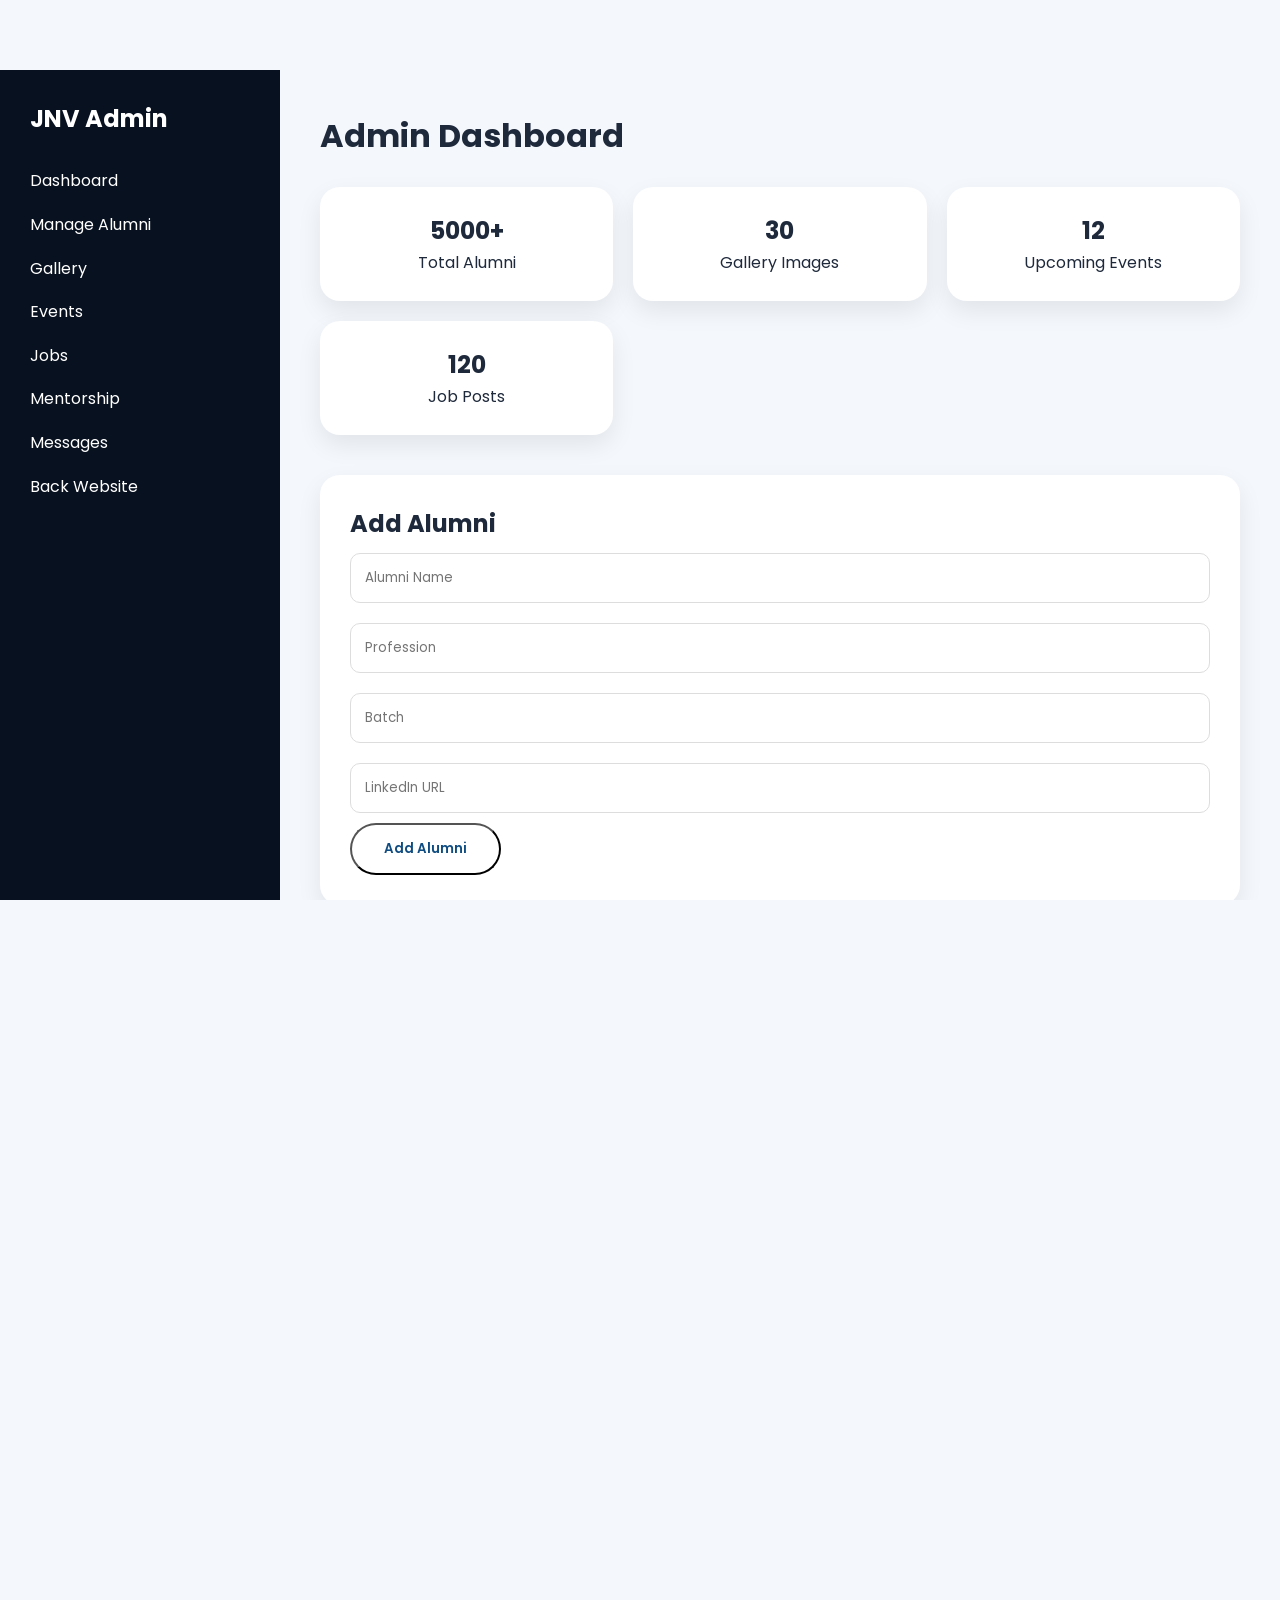
<file: admin/dashboard.html>
<!DOCTYPE html>
<html lang="en">
<head>
<meta charset="UTF-8">
<meta name="viewport" content="width=device-width, initial-scale=1.0">

<title>Admin Dashboard | JNV Alumni</title>

<link rel="stylesheet" href="../css/style.css">

<link href="https://fonts.googleapis.com/css2?family=Poppins:wght@300;400;500;600;700;800&display=swap" rel="stylesheet">

<link rel="stylesheet"
href="https://cdnjs.cloudflare.com/ajax/libs/font-awesome/6.5.2/css/all.min.css">

<style>

.dashboard{
display:flex;
min-height:100vh;
}

.sidebar{
width:280px;
background:#08111f;
color:white;
padding:30px;
}

.sidebar h2{
margin-bottom:30px;
}

.sidebar ul{
list-style:none;
}

.sidebar ul li{
margin:18px 0;
}

.sidebar ul li a{
color:white;
text-decoration:none;
font-size:1rem;
}

.main{
flex:1;
padding:40px;
background:#f4f8fc;
}

.admin-cards{
display:grid;
grid-template-columns:
repeat(auto-fit,minmax(220px,1fr));
gap:20px;
margin-bottom:40px;
}

.admin-card{
background:white;
padding:25px;
border-radius:20px;
box-shadow:0 10px 25px rgba(0,0,0,.08);
text-align:center;
}

.admin-form{
background:white;
padding:30px;
border-radius:20px;
margin-bottom:30px;
box-shadow:0 10px 25px rgba(0,0,0,.08);
}

.admin-form input,
.admin-form textarea,
.admin-form select{
width:100%;
padding:14px;
margin:10px 0;
border-radius:10px;
border:1px solid #ddd;
}

.admin-table{
width:100%;
background:white;
border-radius:20px;
overflow:hidden;
box-shadow:0 10px 25px rgba(0,0,0,.08);
}

.admin-table table{
width:100%;
border-collapse:collapse;
}

.admin-table th,
.admin-table td{
padding:15px;
text-align:left;
border-bottom:1px solid #eee;
}

</style>

</head>

<body>

<div class="dashboard">

<!-- Sidebar -->

<div class="sidebar">

<h2>JNV Admin</h2>

<ul>

<li><a href="#">Dashboard</a></li>

<li><a href="#">Manage Alumni</a></li>

<li><a href="#">Gallery</a></li>

<li><a href="#">Events</a></li>

<li><a href="#">Jobs</a></li>

<li><a href="#">Mentorship</a></li>

<li><a href="#">Messages</a></li>

<li><a href="../index.html">Back Website</a></li>

</ul>

</div>

<!-- Main -->

<div class="main">

<h1>Admin Dashboard</h1>

<br>

<!-- Stats -->

<div class="admin-cards">

<div class="admin-card">
<h2>5000+</h2>
<p>Total Alumni</p>
</div>

<div class="admin-card">
<h2>30</h2>
<p>Gallery Images</p>
</div>

<div class="admin-card">
<h2>12</h2>
<p>Upcoming Events</p>
</div>

<div class="admin-card">
<h2>120</h2>
<p>Job Posts</p>
</div>

</div>

<!-- Add Alumni -->

<div class="admin-form">

<h2>Add Alumni</h2>

<input type="text" placeholder="Alumni Name">

<input type="text" placeholder="Profession">

<input type="text" placeholder="Batch">

<input type="text" placeholder="LinkedIn URL">

<button class="btn-primary">
Add Alumni
</button>

</div>

<!-- Add Event -->

<div class="admin-form">

<h2>Add Event</h2>

<input type="text" placeholder="Event Name">

<input type="date">

<textarea placeholder="Event Description"></textarea>

<button class="btn-primary">
Add Event
</button>

</div>

<!-- Upload Gallery -->

<div class="admin-form">

<h2>Upload Gallery Image</h2>

<input type="file">

<button class="btn-primary">
Upload
</button>

</div>

<!-- Recent Registrations -->

<div class="admin-table">

<table>

<thead>

<tr>
<th>Name</th>
<th>Email</th>
<th>Batch</th>
<th>Status</th>
</tr>

</thead>

<tbody>

<tr>
<td>Harsh Chauhan</td>
<td>harsh@example.com</td>
<td>2026</td>
<td>Approved</td>
</tr>

<tr>
<td>Priya Patel</td>
<td>priya@example.com</td>
<td>2027</td>
<td>Pending</td>
</tr>

<tr>
<td>Rahul Sharma</td>
<td>rahul@example.com</td>
<td>2028</td>
<td>Approved</td>
</tr>

</tbody>

</table>

</div>

</div>

</div>

<script src="../js/script.js"></script>

</body>
</html>
</file>
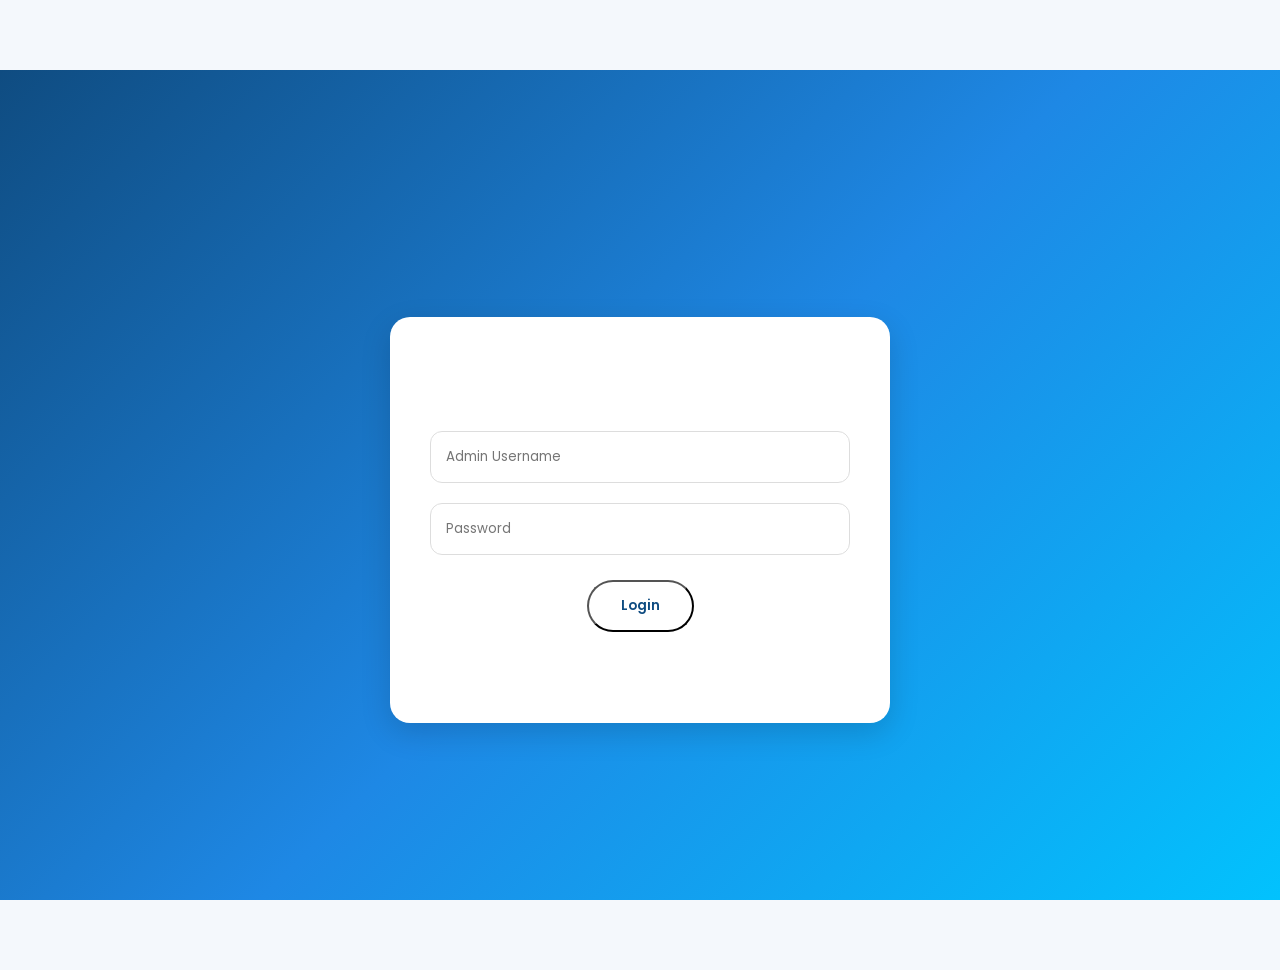
<file: admin/login.html>
<!DOCTYPE html>
<html lang="en">
<head>
<meta charset="UTF-8">
<meta name="viewport" content="width=device-width, initial-scale=1.0">

<title>Admin Login | JNV Alumni</title>

<link rel="stylesheet" href="../css/style.css">

<link href="https://fonts.googleapis.com/css2?family=Poppins:wght@300;400;500;600;700;800&display=swap" rel="stylesheet">

<link rel="stylesheet"
href="https://cdnjs.cloudflare.com/ajax/libs/font-awesome/6.5.2/css/all.min.css">

</head>

<body>

<section class="hero" style="min-height:100vh;">

<div class="hero-content">

<div class="card" style="max-width:500px;margin:auto;padding:40px;">

<h2 style="margin-bottom:25px;">
Admin Login
</h2>

<form action="dashboard.html">

<input
type="text"
placeholder="Admin Username"
required
style="
width:100%;
padding:15px;
margin:10px 0;
border-radius:12px;
border:1px solid #ddd;">

<input
type="password"
placeholder="Password"
required
style="
width:100%;
padding:15px;
margin:10px 0;
border-radius:12px;
border:1px solid #ddd;">

<button
type="submit"
class="btn-primary"
style="margin-top:15px;">

Login

</button>

</form>

<br>

<a href="../index.html"
style="
color:white;
text-decoration:none;
font-weight:600;">

← Back To Website

</a>

</div>

</div>

</section>

<script src="../js/script.js"></script>

</body>
</html>
</file>
<file: css/style.css>
/* =========================
   RESET
========================= */

* {
    margin: 0;
    padding: 0;
    box-sizing: border-box;
    font-family: 'Poppins', sans-serif;
}

html {
    scroll-behavior: smooth;
}

body {
    background: #f4f8fc;
    color: #1e293b;
    overflow-x: hidden;
    line-height: 1.6;
}

img {
    max-width: 100%;
    display: block;
}

a {
    text-decoration: none;
}

ul {
    list-style: none;
}

/* =========================
   VARIABLES
========================= */

:root {
    --primary: #0f4c81;
    --secondary: #1e88e5;
    --accent: #00c6ff;
    --dark: #08111f;
    --light: #ffffff;
    --text: #1e293b;
    --shadow: 0 10px 30px rgba(0, 0, 0, .15);
}

/* =========================
   PARTICLES
========================= */

#tsparticles {
    position: fixed;
    top: 0;
    left: 0;
    width: 100%;
    height: 100%;
    z-index: -1;
}

/* =========================
   NAVBAR
========================= */

.navbar {
    position: fixed;
    top: 0;
    left: 0;
    width: 100%;
    padding: 18px 8%;
    display: flex;
    justify-content: space-between;
    align-items: center;
    background: rgba(255, 255, 255, .85);
    backdrop-filter: blur(15px);
    -webkit-backdrop-filter: blur(15px); /* Safari support */
    box-shadow: 0 4px 20px rgba(0, 0, 0, .08);
    z-index: 1000;
    transition: .3s ease;
}

.logo {
    display: flex;
    align-items: center;
    gap: 12px;
}

.logo img {
    width: 50px;
    height: 50px;
    object-fit: contain;
}

.logo span {
    font-size: 1.2rem;
    font-weight: 700;
    color: var(--primary);
}

.nav-links {
    display: flex;
    align-items: center;
    gap: 25px;
}

.nav-links a {
    color: #111827;
    font-weight: 500;
    transition: .3s;
    position: relative;
}

.nav-links a:hover {
    color: var(--secondary);
}

/* Active link underline */
.nav-links a.active {
    color: var(--secondary);
}

.nav-links a.active::after {
    content: '';
    position: absolute;
    bottom: -4px;
    left: 0;
    width: 100%;
    height: 2px;
    background: var(--secondary);
    border-radius: 2px;
}

#theme-toggle {
    border: none;
    width: 45px;
    height: 45px;
    border-radius: 50%;
    cursor: pointer;
    background: var(--secondary);
    color: #fff;
    font-size: 1rem;
    flex-shrink: 0;
}

.menu-btn {
    display: none;
    border: none;
    background: none;
    cursor: pointer;
    font-size: 28px;
    color: var(--primary);
    flex-shrink: 0;
}

/* =========================
   HERO
========================= */

.hero {
    min-height: 100svh; /* svh = safe viewport height (mobile bar aware) */
    display: flex;
    justify-content: center;
    align-items: center;
    text-align: center;
    padding: 120px 8%;
    background: linear-gradient(
        135deg,
        #0f4c81,
        #1e88e5,
        #00c6ff
    );
    color: white;
}

.hero-content {
    max-width: 850px;
}

.hero h1 {
    font-size: 4rem;
    font-weight: 800;
    margin-bottom: 20px;
}

.hero h1 span {
    display: block;
    color: #ffd54f;
}

.hero p {
    font-size: 1.2rem;
    margin-bottom: 35px;
}

.hero-buttons {
    display: flex;
    justify-content: center;
    gap: 20px;
    flex-wrap: wrap;
}

.btn-primary,
.btn-secondary {
    padding: 14px 32px;
    border-radius: 50px;
    font-weight: 600;
    transition: .3s;
    display: inline-block;
}

.btn-primary {
    background: #fff;
    color: var(--primary);
}

.btn-secondary {
    border: 2px solid #fff;
    color: #fff;
}

.btn-primary:hover,
.btn-secondary:hover {
    transform: translateY(-4px);
    box-shadow: 0 8px 20px rgba(0, 0, 0, .2);
}

/* =========================
   STATS
========================= */

.stats {
    padding: 100px 8%;
    display: grid;
    grid-template-columns: repeat(auto-fit, minmax(220px, 1fr));
    gap: 30px;
}

.stat-card {
    background: #fff;
    padding: 35px;
    border-radius: 20px;
    text-align: center;
    box-shadow: var(--shadow);
    transition: .3s;
}

.stat-card:hover {
    transform: translateY(-10px);
}

/* Index page counter */
.stat-card h2 {
    font-size: 3rem;
    color: var(--secondary);
}

/* About page vision/mission headings */
.stat-card h3 {
    font-size: 1.4rem;
    color: var(--primary);
    margin: 12px 0 8px;
}

.stat-card i {
    color: var(--secondary);
}

.stat-card p {
    margin-top: 10px;
    color: #64748b;
}

/* =========================
   FEATURED / SECTIONS
========================= */

.featured {
    padding: 100px 8%;
}

.featured h2 {
    text-align: center;
    font-size: 2.8rem;
    color: var(--primary);
    margin-bottom: 50px;
}

/* Section description paragraph (about page) */
.section-desc {
    max-width: 900px;
    margin: -20px auto 0;
    text-align: center;
    line-height: 2;
    color: #475569;
    font-size: 1.05rem;
}

/* =========================
   CARDS
========================= */

.cards {
    display: grid;
    grid-template-columns: repeat(auto-fit, minmax(280px, 1fr));
    gap: 30px;
}

.card {
    background: #fff;
    border-radius: 20px;
    overflow: hidden;
    box-shadow: var(--shadow);
    transition: .3s;
    text-align: center;
    padding: 30px 20px;
}

.card:hover {
    transform: translateY(-10px);
}

.card img {
    width: 100%;
    height: 320px;
    object-fit: cover;
    border-radius: 0; /* full bleed inside card */
}

.card h3 {
    padding: 15px 15px 5px;
    color: var(--primary);
    font-size: 1.1rem;
}

.card p {
    padding: 0 15px 20px;
    color: #64748b;
    font-size: 0.95rem;
}

/* Principal card special */
.principal-card {
    max-width: 500px;
    margin: 0 auto;
}

/* =========================
   GALLERY
========================= */

.gallery-grid {
    display: grid;
    grid-template-columns: repeat(auto-fit, minmax(280px, 1fr));
    gap: 20px;
    padding: 40px 8%;
}

.gallery-grid img {
    width: 100%;
    height: 280px;
    object-fit: cover;
    border-radius: 20px;
    cursor: pointer;
    transition: .4s;
    box-shadow: 0 10px 25px rgba(0, 0, 0, .15);
}

.gallery-grid img:hover {
    transform: scale(1.05);
}

/* =========================
   LIGHTBOX
========================= */

#lightbox {
    display: none;
    position: fixed;
    inset: 0;
    background: rgba(0, 0, 0, .95);
    justify-content: center;
    align-items: center;
    z-index: 9999;
}

#lightbox.active {
    display: flex;
}

#lightbox img {
    max-width: 90%;
    max-height: 90%;
    border-radius: 15px;
}

#closeLightbox {
    position: absolute;
    top: 20px;
    right: 30px;
    color: #fff;
    font-size: 50px;
    cursor: pointer;
    line-height: 1;
}

/* =========================
   LOADER
========================= */

#loader {
    position: fixed;
    inset: 0;
    background: #fff;
    display: flex;
    justify-content: center;
    align-items: center;
    z-index: 99999;
    transition: opacity .4s ease;
}

.spinner {
    width: 70px;
    height: 70px;
    border: 6px solid #ddd;
    border-top: 6px solid var(--secondary);
    border-radius: 50%;
    animation: spin 1s linear infinite;
}

@keyframes spin {
    100% {
        transform: rotate(360deg);
    }
}

.loaded #loader {
    opacity: 0;
    pointer-events: none;
}

/* =========================
   WHATSAPP BUTTON
========================= */

.whatsapp-btn {
    position: fixed;
    left: 20px;
    bottom: 20px;
    width: 60px;
    height: 60px;
    border-radius: 50%;
    display: flex;
    justify-content: center;
    align-items: center;
    background: #25D366;
    color: #fff;
    font-size: 30px;
    z-index: 999;
    box-shadow: 0 10px 25px rgba(0, 0, 0, .2);
    transition: .3s;
}

.whatsapp-btn:hover {
    transform: scale(1.1);
}

/* =========================
   GLASS EFFECT
========================= */

.glass {
    background: rgba(255, 255, 255, .08);
    backdrop-filter: blur(15px);
    -webkit-backdrop-filter: blur(15px);
    border-radius: 15px;
    border: 1px solid rgba(255, 255, 255, .1);
    box-shadow: 0 8px 32px rgba(0, 0, 0, .3);
}

/* =========================
   FOOTER
========================= */

footer {
    background: var(--dark);
    color: #fff;
    text-align: center;
    padding: 30px;
    font-size: 0.95rem;
}

/* =========================
   DARK MODE
========================= */

body.dark-mode {
    background: #08111f;
    color: #e2e8f0;
}

body.dark-mode .navbar {
    background: rgba(8, 17, 31, .95);
}

body.dark-mode .logo span,
body.dark-mode .nav-links a {
    color: #e2e8f0;
}

body.dark-mode .nav-links a.active {
    color: var(--accent);
}

body.dark-mode .nav-links a.active::after {
    background: var(--accent);
}

body.dark-mode .card,
body.dark-mode .stat-card {
    background: #101c2f;
    color: #e2e8f0;
}

body.dark-mode .card p,
body.dark-mode .stat-card p,
body.dark-mode .section-desc {
    color: #94a3b8;
}

body.dark-mode .card h3,
body.dark-mode .stat-card h3,
body.dark-mode .featured h2 {
    color: var(--accent);
}

body.dark-mode footer {
    background: #020617;
}

body.dark-mode #loader {
    background: #08111f;
}

/* =========================
   RESPONSIVE - TABLET (≤992px)
========================= */

@media (max-width: 992px) {

    .navbar {
        padding: 12px 20px;
    }

    .menu-btn {
        display: block;
    }

    .nav-links {
        display: none;
        position: absolute;
        top: 100%; /* always stick to navbar bottom */
        left: 0;
        width: 100%;
        flex-direction: column;
        text-align: center;
        gap: 0;
        padding: 10px 0;
        background: #fff;
        box-shadow: 0 5px 15px rgba(0, 0, 0, .1);
        z-index: 999;
    }

    .nav-links li {
        width: 100%;
    }

    .nav-links li a {
        display: block;
        padding: 12px 20px;
        border-bottom: 1px solid #f1f5f9;
    }

    .nav-links a.active::after {
        display: none; /* remove underline on mobile; use color only */
    }

    .nav-links.active {
        display: flex;
    }

    body.dark-mode .nav-links {
        background: #101c2f;
    }

    body.dark-mode .nav-links li a {
        border-bottom-color: #1e2d42;
    }

    .hero h1 {
        font-size: 3rem;
    }

    .stats {
        padding: 60px 5%;
    }

    .featured {
        padding: 60px 5%;
    }

    .gallery-grid {
        padding: 40px 5%;
    }
}

/* =========================
   RESPONSIVE - MOBILE (≤768px)
========================= */

@media (max-width: 768px) {

    .hero h1 {
        font-size: 2.5rem;
    }

    .hero p {
        font-size: 1rem;
    }

    .featured h2 {
        font-size: 2rem;
        margin-bottom: 30px;
    }

    .cards {
        grid-template-columns: 1fr;
    }

    .card img {
        height: 240px;
    }

    .gallery-grid {
        grid-template-columns: repeat(auto-fit, minmax(150px, 1fr));
    }

    .gallery-grid img {
        height: 180px;
    }
}

/* =========================
   RESPONSIVE - SMALL MOBILE (≤576px)
========================= */

@media (max-width: 576px) {

    .hero {
        padding: 120px 5% 80px;
    }

    .hero h1 {
        font-size: 1.8rem;
    }

    .hero p {
        font-size: 0.95rem;
    }

    .logo span {
        display: none;
    }

    .hero-buttons {
        flex-direction: column;
        align-items: center;
    }

    .btn-primary,
    .btn-secondary {
        width: 100%;
        max-width: 260px;
        text-align: center;
    }

    .stat-card {
        padding: 25px 15px;
    }

    .stat-card h2 {
        font-size: 2.2rem;
    }

    .section-desc {
        font-size: 0.95rem;
    }

    .featured h2 {
        font-size: 1.8rem;
    }

    #closeLightbox {
        font-size: 35px;
        top: 15px;
        right: 20px;
    }

    .whatsapp-btn {
        width: 50px;
        height: 50px;
        font-size: 24px;
        left: 15px;
        bottom: 15px;
    }
}
/* =========================
   SCROLL TO TOP BUTTON
========================= */

#topBtn {
    position: fixed;
    right: 20px;
    bottom: 20px;
    width: 50px;
    height: 50px;
    border-radius: 50%;
    border: none;
    cursor: pointer;
    font-size: 18px;
    z-index: 999;
    background: var(--secondary);
    color: #fff;
    box-shadow: 0 5px 20px rgba(0, 0, 0, .2);
    opacity: 0;
    transform: translateY(20px);
    pointer-events: none;
    transition: opacity .3s ease, transform .3s ease;
}

#topBtn.visible {
    opacity: 1;
    transform: translateY(0);
    pointer-events: all;
}

#topBtn:hover {
    background: var(--primary);
    transform: translateY(-3px);
}

/* =========================
   SCROLL REVEAL ANIMATION
========================= */

.reveal-hidden {
    opacity: 0;
    transform: translateY(40px);
    transition: opacity .7s ease, transform .7s ease;
}

.reveal-hidden.revealed {
    opacity: 1;
    transform: translateY(0);
}

/* =========================
   ALUMNI PAGE
========================= */

.search-bar {
    display: flex;
    gap: 15px;
    justify-content: center;
    flex-wrap: wrap;
    margin-top: 10px;
}

.search-input,
.batch-select {
    padding: 14px 18px;
    border-radius: 12px;
    border: 1px solid #dde3ee;
    font-family: 'Poppins', sans-serif;
    font-size: 0.95rem;
    outline: none;
    transition: border .3s;
    background: #fff;
    color: #1e293b;
}

.search-input { width: 320px; max-width: 100%; }

.search-input:focus,
.batch-select:focus {
    border-color: var(--secondary);
    box-shadow: 0 0 0 3px rgba(30,136,229,.15);
}

.no-results {
    text-align: center;
    margin-top: 20px;
    color: #94a3b8;
    font-size: 1rem;
}

.alumni-profession { color: #64748b; font-size: .9rem; padding: 0 15px 6px; }
.alumni-batch      { color: var(--secondary); font-size: .85rem; font-weight: 600; padding: 0 15px 15px; }

.btn-alumni {
    display: inline-flex;
    align-items: center;
    gap: 8px;
    margin: 10px 15px 20px;
    padding: 10px 22px;
    border-radius: 50px;
    border: none;
    background: var(--secondary);
    color: #fff;
    font-family: 'Poppins', sans-serif;
    font-size: .9rem;
    font-weight: 600;
    cursor: pointer;
    transition: .3s;
}

.btn-alumni:hover { background: var(--primary); transform: translateY(-2px); }

/* Modal */
.modal-overlay {
    display: none;
    position: fixed;
    inset: 0;
    background: rgba(0,0,0,.7);
    z-index: 9999;
    justify-content: center;
    align-items: flex-start;
    padding: 80px 20px 20px;
    overflow-y: auto;
}

.modal-overlay.active { display: flex; }

.modal-box {
    background: #fff;
    max-width: 560px;
    width: 100%;
    margin: auto;
    padding: 40px 30px;
    border-radius: 20px;
    text-align: center;
    position: relative;
    box-shadow: 0 20px 60px rgba(0,0,0,.3);
}

.modal-close {
    position: absolute;
    top: 16px; right: 16px;
    background: #f1f5f9;
    border: none;
    width: 36px; height: 36px;
    border-radius: 50%;
    cursor: pointer;
    font-size: 1rem;
    color: #64748b;
    display: flex;
    align-items: center;
    justify-content: center;
    transition: .2s;
}

.modal-close:hover { background: #e2e8f0; color: var(--primary); }

/* Dark mode alumni */
body.dark-mode .search-input,
body.dark-mode .batch-select   { background: #101c2f; color: #e2e8f0; border-color: #1e2d42; }
body.dark-mode .modal-box      { background: #101c2f; color: #e2e8f0; }
body.dark-mode .modal-close    { background: #1e2d42; color: #94a3b8; }
body.dark-mode .alumni-profession { color: #94a3b8; }

@media (max-width: 576px) {
    .search-input, .batch-select { width: 100%; }
    .search-bar { flex-direction: column; align-items: stretch; padding: 0 5%; }
    .modal-box  { padding: 30px 20px; }
}

/* =========================
   CONTACT FORM
========================= */

.contact-form {
    max-width: 750px;
    margin: 0 auto;
    display: flex;
    flex-direction: column;
    gap: 20px;
}

.form-group {
    display: flex;
    flex-direction: column;
    gap: 8px;
}

.form-group label {
    font-weight: 600;
    font-size: 0.9rem;
    color: var(--primary);
    display: flex;
    align-items: center;
    gap: 8px;
}

.required {
    color: #ef4444;
}

.form-group input,
.form-group textarea {
    width: 100%;
    padding: 14px 18px;
    border-radius: 12px;
    border: 1px solid #dde3ee;
    font-family: 'Poppins', sans-serif;
    font-size: 0.95rem;
    color: #1e293b;
    background: #fff;
    outline: none;
    transition: border .3s, box-shadow .3s;
}

.form-group input:focus,
.form-group textarea:focus {
    border-color: var(--secondary);
    box-shadow: 0 0 0 3px rgba(30, 136, 229, .15);
}

.form-group textarea {
    height: 180px;
    resize: vertical;
}

.btn-submit {
    display: inline-flex;
    align-items: center;
    justify-content: center;
    gap: 10px;
    padding: 15px 36px;
    background: var(--secondary);
    color: #fff;
    border: none;
    border-radius: 50px;
    font-family: 'Poppins', sans-serif;
    font-size: 1rem;
    font-weight: 600;
    cursor: pointer;
    transition: .3s;
    align-self: flex-start;
}

.btn-submit:hover {
    background: var(--primary);
    transform: translateY(-3px);
    box-shadow: 0 8px 20px rgba(0, 0, 0, .15);
}

.btn-submit:disabled {
    opacity: 0.7;
    cursor: not-allowed;
    transform: none;
}

/* Dark mode contact */
body.dark-mode .form-group label {
    color: var(--accent);
}

body.dark-mode .form-group input,
body.dark-mode .form-group textarea {
    background: #101c2f;
    color: #e2e8f0;
    border-color: #1e2d42;
}

body.dark-mode .form-group input::placeholder,
body.dark-mode .form-group textarea::placeholder {
    color: #475569;
}

/* Mobile contact form */
@media (max-width: 576px) {
    .btn-submit {
        width: 100%;
    }
}

.marquee {
  width: 100%;
  overflow: hidden;
  background: linear-gradient(90deg, #111, #222);
  padding: 15px 0;
  border-top: 2px solid #00ffcc;
  border-bottom: 2px solid #00ffcc;
}

.marquee-text {
  display: inline-block;
  white-space: nowrap;
  color: #00ffcc;
  font-size: 18px;
  font-weight: 600;
  letter-spacing: 2px;
  animation: scroll-left 12s linear infinite;
}

@keyframes scroll-left {
  0% {
    transform: translateX(100%);
  }
  100% {
    transform: translateX(-100%);
  }
}

.marquee {
  background: rgba(0,0,0,0.6);
  backdrop-filter: blur(10px);
  box-shadow: 0 0 20px rgba(0,255,204,0.3);
}

html, body {
    height: 100%;
    overflow-x: hidden;
    scroll-behavior: smooth;

}

.hero {
    height: 100vh;
    width: 100%;
    display: flex;
    align-items: center;
    justify-content: center;
}

body {
    overscroll-behavior-y: contain;
}

body {
    padding-top: 70px;
}
</file>
